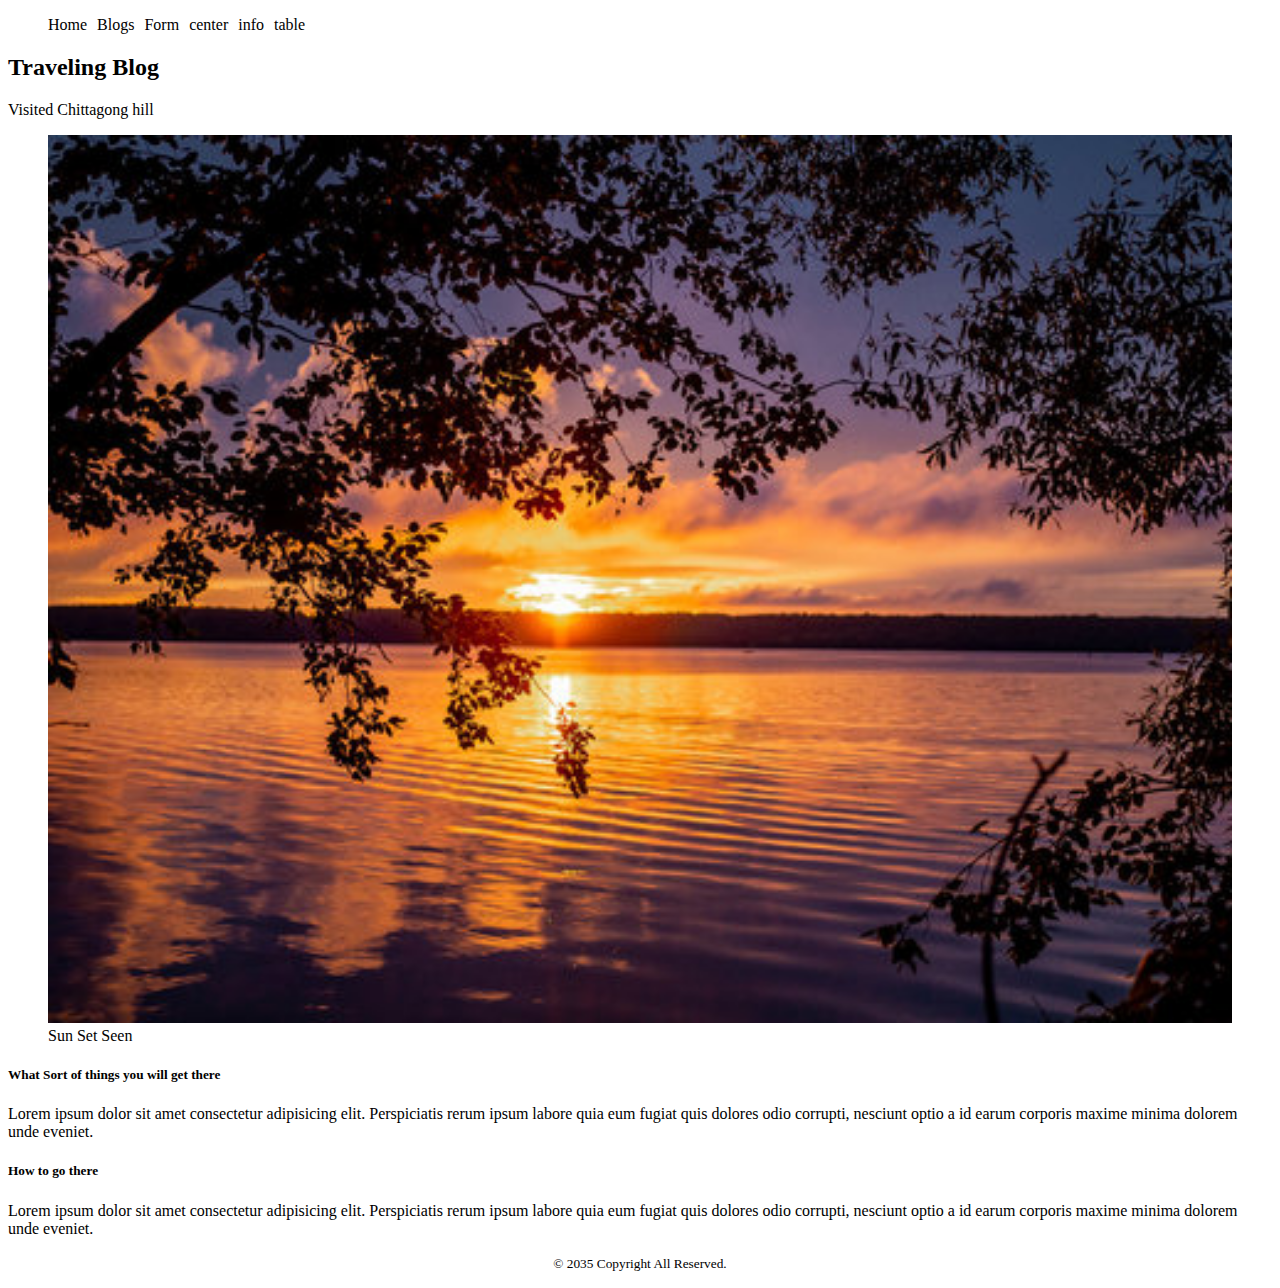
<file: index.html>
<!DOCTYPE html>
<html>
<head>
    <meta charset='utf-8'>
    <meta http-equiv='X-UA-Compatible' content='IE=edge'>
    <title>wallpaper</title>
    <meta name='viewport' content='width=device-width, initial-scale=1'>
    <link rel="icon" type="image/x-icon" href="img/favicon/deor-culture-logo-457x370.png">
    <link rel='stylesheet' type='text/css' media='screen' href='css/main.css'>
    <script src='js/main.js'></script>
</head>
<body>
    <header>
        <nav>
            <ul>
                <li><a href="index.html">Home</a></li>
                <li><a href="blogs.html">Blogs</a></li>
                <li><a href="Form.html">Form</a></li>
                <li><a href="center.html">center</a></li>
                <li><a href="info.html">info</a></li>
                <li><a href="table.html">table</a></li>
            </ul>
        </nav>
    </header>

    <main>
        <article>
            <header>
                <h2>Traveling Blog</h2>
                <p>Visited Chittagong hill</p>
            </header>
            <figure>
                <img width="100%" src="img/river-sunset-view.jpg" alt="">
                <figcaption>Sun Set Seen</figcaption>
            </figure>
            <section>
                <h5>What Sort of things you will get there</h5>
                <p>Lorem ipsum dolor sit amet consectetur adipisicing elit. Perspiciatis rerum ipsum labore quia eum fugiat quis dolores odio corrupti, nesciunt optio a id earum corporis maxime minima dolorem unde eveniet.</p>
            </section>
            <section>
                <h5>How to go there</h5>
                <p>Lorem ipsum dolor sit amet consectetur adipisicing elit. Perspiciatis rerum ipsum labore quia eum fugiat quis dolores odio corrupti, nesciunt optio a id earum corporis maxime minima dolorem unde eveniet.</p>
            </section>
        </article>
    </main>

    <footer style="text-align: center;">
        <p><small> &copy; 2035 Copyright All Reserved.</small></p>
    </footer>
</body>
</html>
</file>
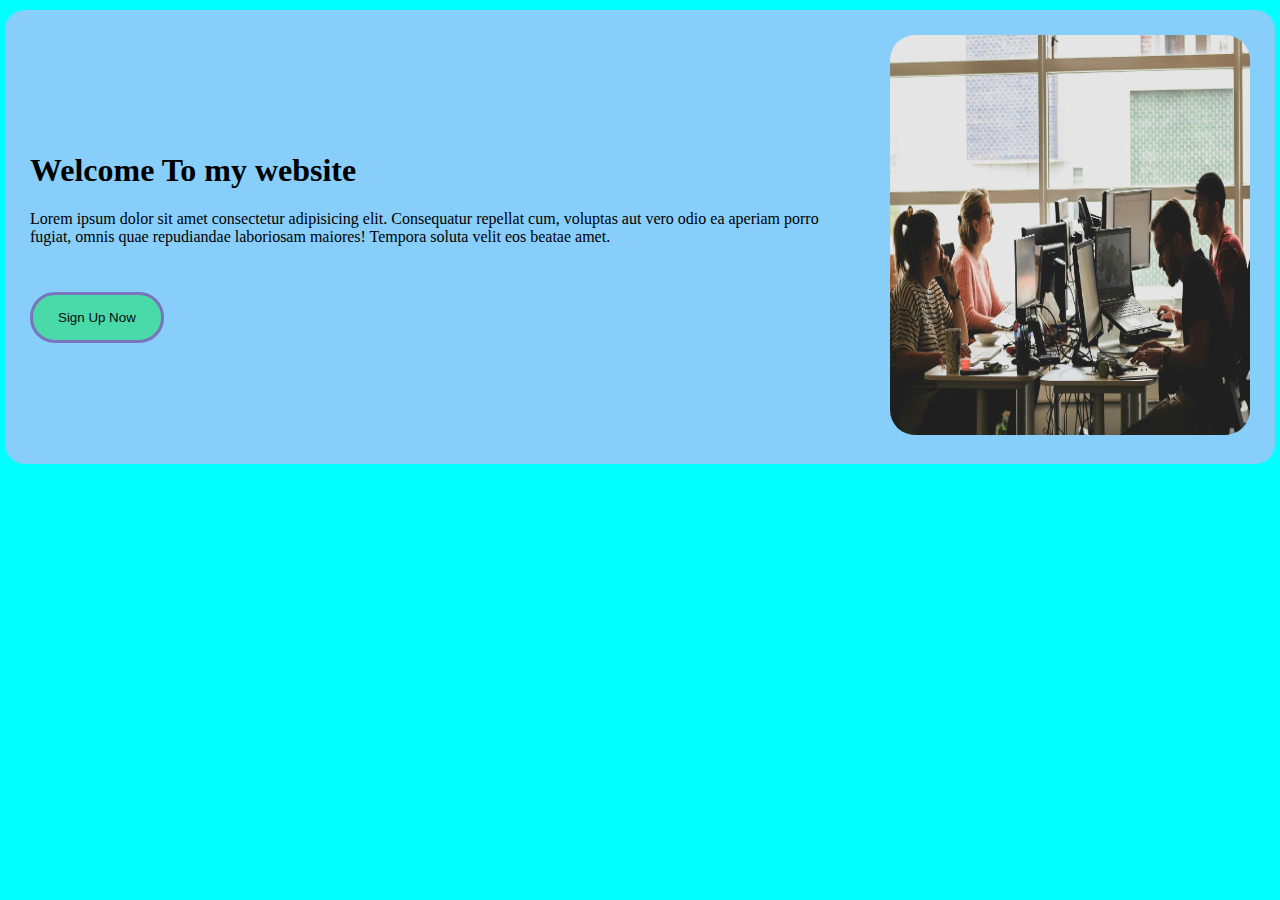
<file: banner.html>
<!DOCTYPE html>
<html lang="en">
<head>
    <meta charset="UTF-8">
    <meta name="viewport" content="width=device-width, initial-scale=1.0">
    <title>banner design</title>
    <style>
        body{
            background-color: aqua;
            max-width: 1270px;
            margin: 0 auto;
        }
        .banner-section{
            margin-top: 10px;
            padding: 5px;
            gap: 40px;
            align-items: center;
            display: flex;
            background-color: lightskyblue;
            padding: 25px;
            font-size: 1em;
            border-radius: 20px;
        }
        .banner-section img{
            width: 100%; 
            height: 400px;
            border-radius: 25px;
        }
        .banner-section button {
            background-color: rgb(74, 218, 170);
            padding: 15px 25px;
            border: 3px solid rgb(121, 116, 188);
            border-radius: 25px;
            margin-top: 30px;
            cursor: pointer;
            font-family: Arial, Helvetica, sans-serif;
        }
        .banner-section button:hover {
            box-shadow:   3px 3px rgb(116, 195, 240);
            padding: 16px 26px;
            transition: .35s;
        }
        a {
            text-decoration: none;
            color: rgb(8, 9, 9);
        }
    </style>
</head>
<body>
    <main>
        <section class="banner-section">
            <div>
                <h1>Welcome To my website</h1>
                <p>Lorem ipsum dolor sit amet consectetur adipisicing elit. Consequatur repellat cum, voluptas aut vero odio ea aperiam porro fugiat, omnis quae repudiandae laboriosam maiores! Tempora soluta velit eos beatae amet.</p>
                <button type="submit"><a href="">Sign Up Now</a></button>
            </div>

            <div>
                <img src="img/banner.jpg" alt="banner image">
            </div>
        </section>
    </main>
</body>
</html>
</file>
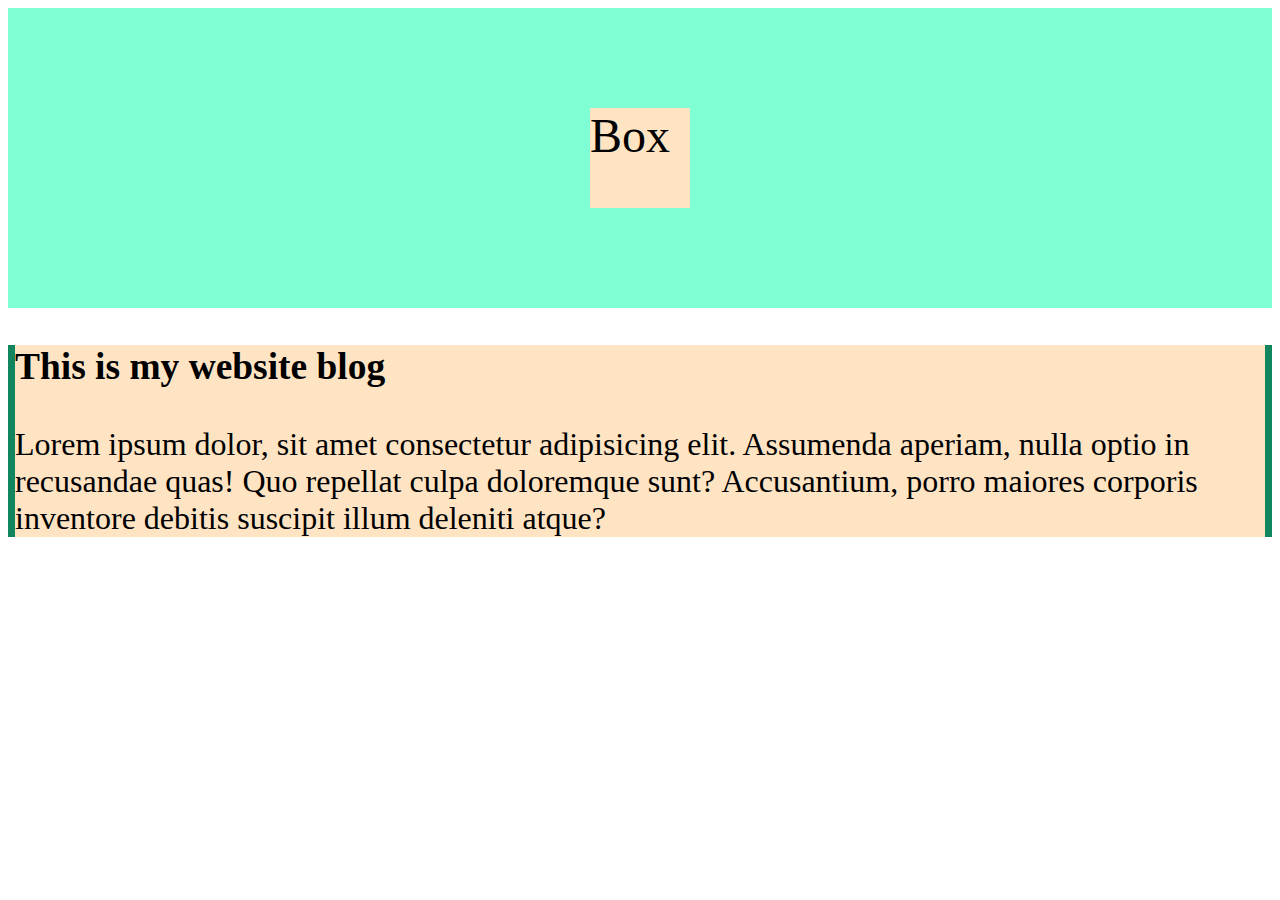
<file: center.html>
<!DOCTYPE html>
<html lang="en">
<head>
    <meta charset="UTF-8">
    <meta name="viewport" content="width=device-width, initial-scale=1.0">
    <title>flex center</title>
    <style>
        .container{
            background-color: aquamarine;
            height: 300px;
            display: flex;
            justify-content: center;
            align-items: center;
        }
        .box{
            background-color: bisque;
            height: 100px;
            width: 100px;
            font-size: 3em;
            display: flex;
        }

        .new-container{
            margin-top: 10px;
            background-color: rgb(17, 133, 94);
        }
        .blog{
            background-color: bisque;
            font-size: 2em;
            max-width: 1250px;
            margin: 0 auto;
        }
    </style>
</head>
<body>
    <div class="container">
        <div class="box">Box</div>
    </div>

    <div class="new-container">
        <div class="blog">
            <h3>This is my website blog</h3>
            <p>Lorem ipsum dolor, sit amet consectetur adipisicing elit. Assumenda aperiam, nulla optio in recusandae quas! Quo repellat culpa doloremque sunt? Accusantium, porro maiores corporis inventore debitis suscipit illum deleniti atque?</p>
        </div>
    </div>

</body>
</html>
</file>
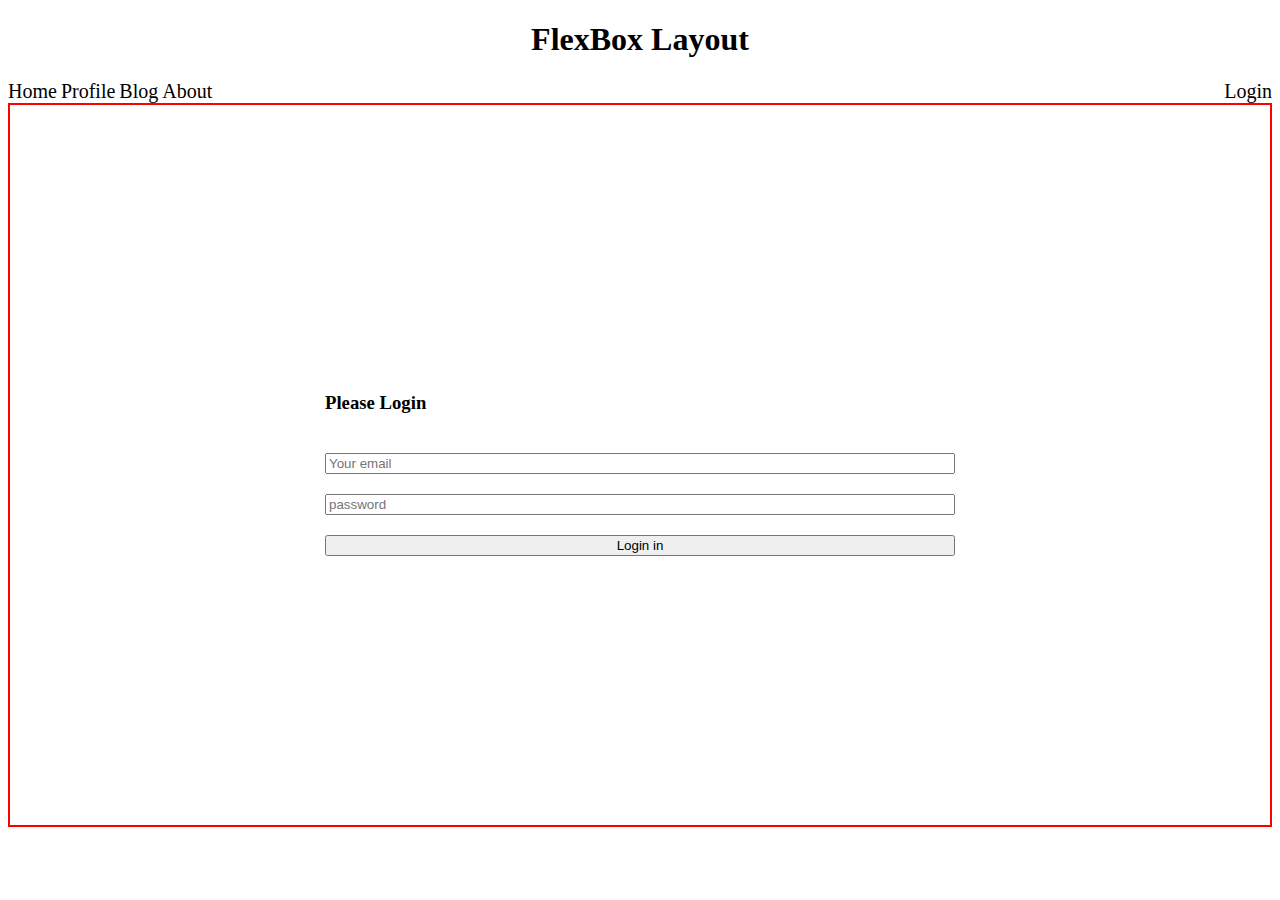
<file: flex-box.html>
<!DOCTYPE html>
<html lang="en">
<head>
    <meta charset="UTF-8">
    <meta name="viewport" content="width=device-width, initial-scale=1.0">
    <title>FlexBox</title>
    <style>
        nav {
            display: flex;
            justify-content: space-between;
        }
        nav a {
            text-decoration: none;
            color: black;
            text-transform: capitalize;
            font-size: 20px;
        }

        .login-container {
            display: flex;
            justify-content: center;
            align-items: center;
            border: 2px solid red;
            height: 80vh;
        }

        .login-form {
            display: flex;
            flex-direction: column;
            justify-content: center;
            width: 50%;
            /* border: 1px solid rebeccapurple; */
        }

        .login-form input {
            margin-top: 20px;
        }

    </style>
</head>
<body>
    <h1 style="text-align: center;">FlexBox Layout</h1>
    <nav>
        <div class="menu">
            <a href="">Home</a>
            <a href="">Profile</a>
            <a href="">Blog</a>
            <a href="">about</a>
        </div>
        <a href="">Login</a>
    </nav>
    <section class="login-container">
        <form class="login-form">
            <h3>Please Login</h3>
            <input type="email" name="" id="" placeholder="Your email" required>
            <input type="password" name="" id="" placeholder="password" required>
            <input type="submit" value="Login in">
        </form>
    </section>
</body>
</html>
</file>
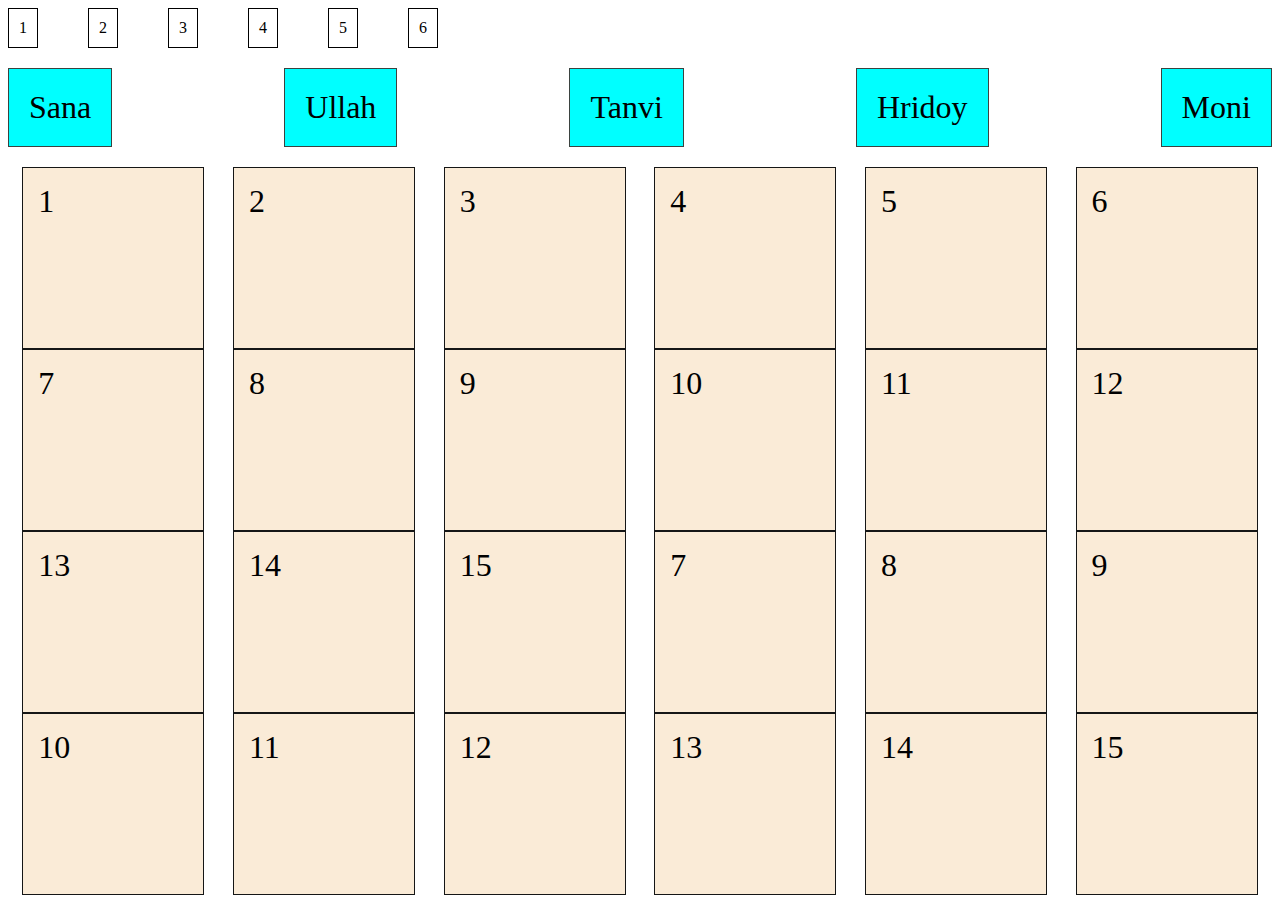
<file: flex.html>
<!DOCTYPE html>
<html lang="en">
<head>
    <meta charset="UTF-8">
    <meta name="viewport" content="width=device-width, initial-scale=1.0">
    <title>Flex</title>
    <style>
        .box-container div{
            /* border: 1px solid black; */
        }
        .box{
            padding: 10px;  
            border: 1px solid black;
        }
        .box-container {
            display: flex;
            gap: 50px;
        }

        .user{
            border: 1px solid rgb(59, 67, 64);
            background-color: aqua;
            padding: 20px;
            font-size: 2em;
            /* border-left: none; */
            
        }
        .user-container{
            display: flex;
            justify-content: space-between;
        }

        .card-container{
            margin-top: 20px;
            display: flex;
            justify-content: space-around;
            flex-wrap: wrap;
        }

        .card-item{
            border: 1px solid rgb(21, 22, 22);
            background-color: antiquewhite;
            padding: 15px;
            height: 150px;
            width: 150px;
            font-size: 2em;
        }

    </style>
</head>
<body>
    <div class="box-container">
        <div class="box">1</div>
        <div class="box">2</div>
        <div class="box">3</div>
        <div class="box">4</div>
        <div class="box">5</div>
        <div class="box">6</div>
    </div>

    <div class="user-container" style="margin-top: 20px;">
        <div class="user">Sana</div>
        <div class="user">Ullah</div>
        <div class="user">Tanvi</div>
        <div class="user">Hridoy</div>
        <div class="user">Moni</div>
    </div>

    <div class="card-container">
        <div class="card-item">1</div>
        <div class="card-item">2</div>
        <div class="card-item">3</div>
        <div class="card-item">4</div>
        <div class="card-item">5</div>
        <div class="card-item">6</div>
        <div class="card-item">7</div>
        <div class="card-item">8</div>
        <div class="card-item">9</div>
        <div class="card-item">10</div>
        <div class="card-item">11</div>
        <div class="card-item">12</div>
        <div class="card-item">13</div>
        <div class="card-item">14</div>
        <div class="card-item">15</div>
         <div class="card-item">7</div>
        <div class="card-item">8</div>
        <div class="card-item">9</div>
        <div class="card-item">10</div>
        <div class="card-item">11</div>
        <div class="card-item">12</div>
        <div class="card-item">13</div>
        <div class="card-item">14</div>
        <div class="card-item">15</div>
    </div>

</body>
</html>
</file>
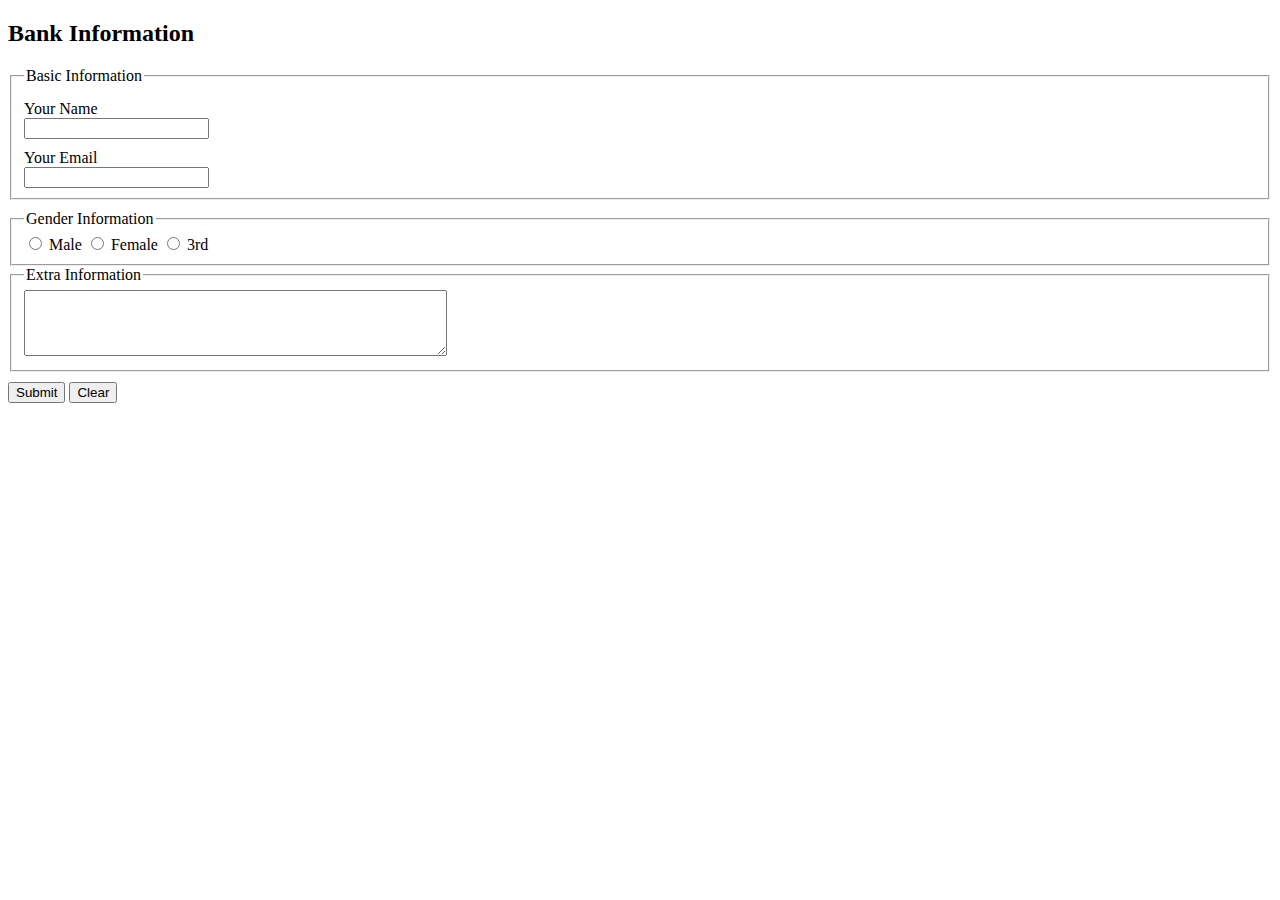
<file: Form.html>
<!DOCTYPE html>
<html lang="en">
<head>
    <meta charset="UTF-8">
    <meta name="viewport" content="width=device-width, initial-scale=1.0">
    <title>form</title>
    <link rel="stylesheet" href="css/form.css">
</head>
<body>
    <main>
        <section>
            <h2>Bank Information</h2>
            <form action="#">
                <fieldset class="basic-info">
                    <legend>Basic Information</legend>

                    <label for="name">Your Name</label>
                    <input type="text" name="" id="name">

                    <label for="email">Your Email</label>
                    <input type="email" name="" id="email">
                </fieldset>

                <fieldset class="gender-info" style="margin-top: 10px;">
                    <legend>Gender Information</legend>

                    <input type="radio" name="gender" id="male">
                    <label for="male">Male</label>

                    <input type="radio" name="gender" id="Female">
                    <label for="Female">Female</label>

                    <input type="radio" name="gender" id="3rd">
                    <label for="3rd">3rd</label>
                </fieldset>

                <fieldset class="extra-info" style="margin-bottom: 10px;">
                    <legend>Extra Information</legend>
                    <textarea cols="50" rows="4" name="Address" id=""></textarea>
                </fieldset>

                <input type="submit" value="Submit">
                <input type="reset" value="Clear">
            </form>
        </section>
    </main>
</body>
</html>
</file>
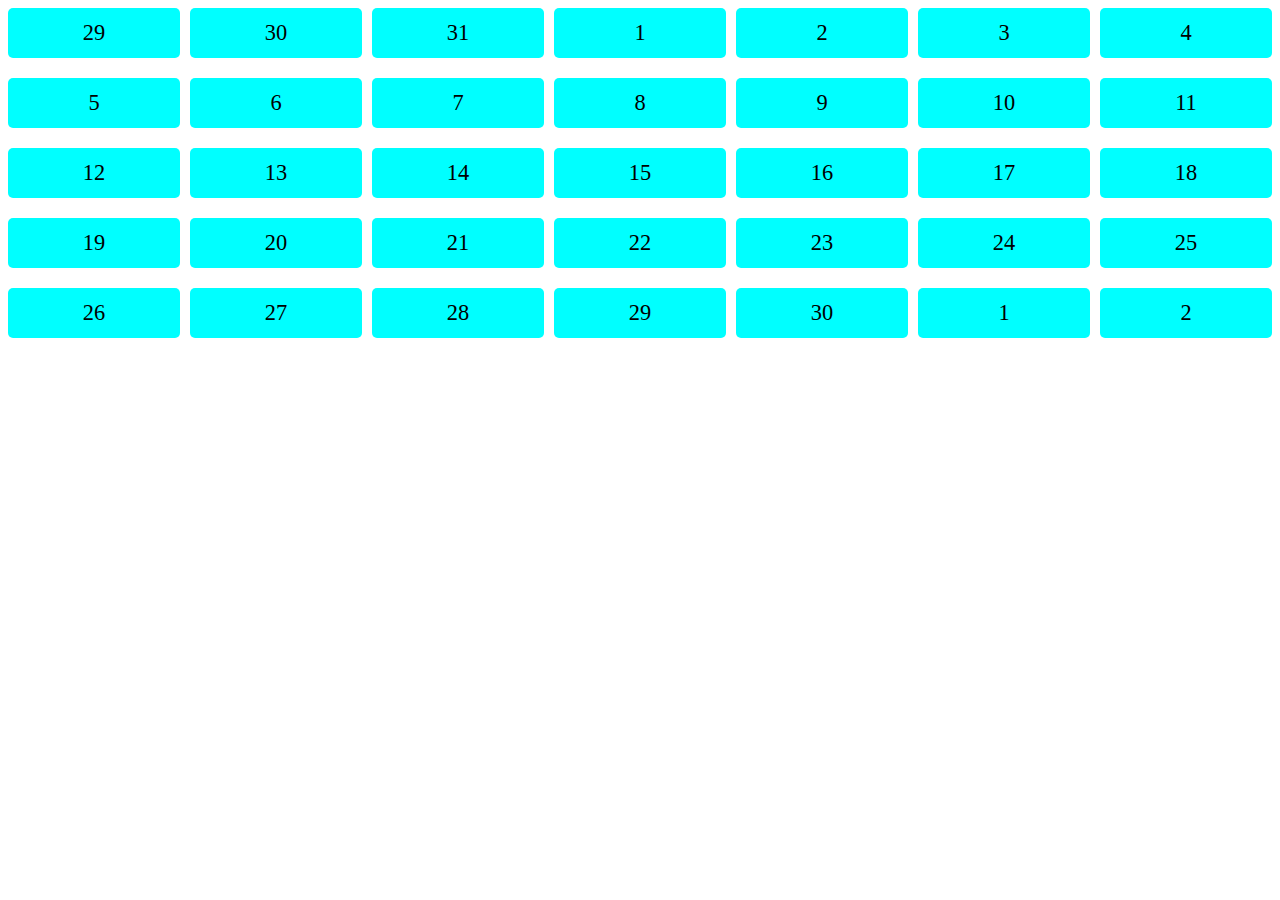
<file: gird-layout.html>
<!DOCTYPE html>
<html lang="en">
<head>
    <meta charset="UTF-8">
    <meta name="viewport" content="width=device-width, initial-scale=1.0">
    <title>Grid Layout</title>
    <style>
        .item {
            border: 1px solid aquamarine;
        }
        .item-container {
            border: 1px solid rebeccapurple;
            height: 80vh;
            display: grid;
            /* grid-template-columns: 200px 200px 200px 100px; */
            /* grid-template-columns: repeat(4, 1fr); */
            /* grid-template-columns: repeat(4, 1fr) 2fr; */
        }

        .container {
            display: grid;
            grid-template-columns: repeat(7, 1fr);
            row-gap: 20px;
            column-gap: 10px;
        }
        .date {
            background-color: aqua;
            border-radius: 5px;
            height: 50px;
            display: flex;
            justify-content: center;
            align-items: center;
            font-size: 1.4em;
        }
    </style>
</head>
<body>
    <!-- <h2>Explore Grid Layout : 2D Layout</h2>

    <div class="item-container">
        <div class="item">item - 1</div>
        <div class="item">item - 2</div>
        <div class="item">item - 3</div>
        <div class="item">item - 4</div>
        <div class="item">item - 5</div>
        <div class="item">item - 6</div>
        <div class="item">item - 7</div>
        <div class="item">item - 8</div>
        <div class="item">item - 9</div>
        <div class="item">item - 10</div>
        <div class="item">item - 11</div>
        <div class="item">item - 12</div>
        <div class="item">item - 13</div>
        <div class="item">item - 14</div>
        <div class="item">item - 15</div>
        <div class="item">item - 16</div>
        <div class="item">item - 17</div>
        <div class="item">item - 18</div>
        <div class="item">item - 19</div>
        <div class="item">item - 20</div>
    </div> -->

    <!-- Calender -->
    <div class="container">
        <div class="date">29</div>
        <div class="date">30</div>
        <div class="date">31</div>
        <div class="date">1</div>
        <div class="date">2</div>
        <div class="date">3</div>
        <div class="date">4</div>
        <div class="date">5</div>
        <div class="date">6</div>
        <div class="date">7</div>
        <div class="date">8</div>
        <div class="date">9</div>
        <div class="date">10</div>
        <div class="date">11</div>
        <div class="date">12</div>
        <div class="date">13</div>
        <div class="date">14</div>
        <div class="date">15</div>
        <div class="date">16</div>
        <div class="date">17</div>
        <div class="date">18</div>
        <div class="date">19</div>
        <div class="date">20</div>
        <div class="date">21</div>
        <div class="date">22</div>
        <div class="date">23</div>
        <div class="date">24</div>
        <div class="date">25</div>
        <div class="date">26</div>
        <div class="date">27</div>
        <div class="date">28</div>
        <div class="date">29</div>
        <div class="date">30</div>
        <div class="date">1</div>
        <div class="date">2</div>
    </div>

</body>
</html>
</file>
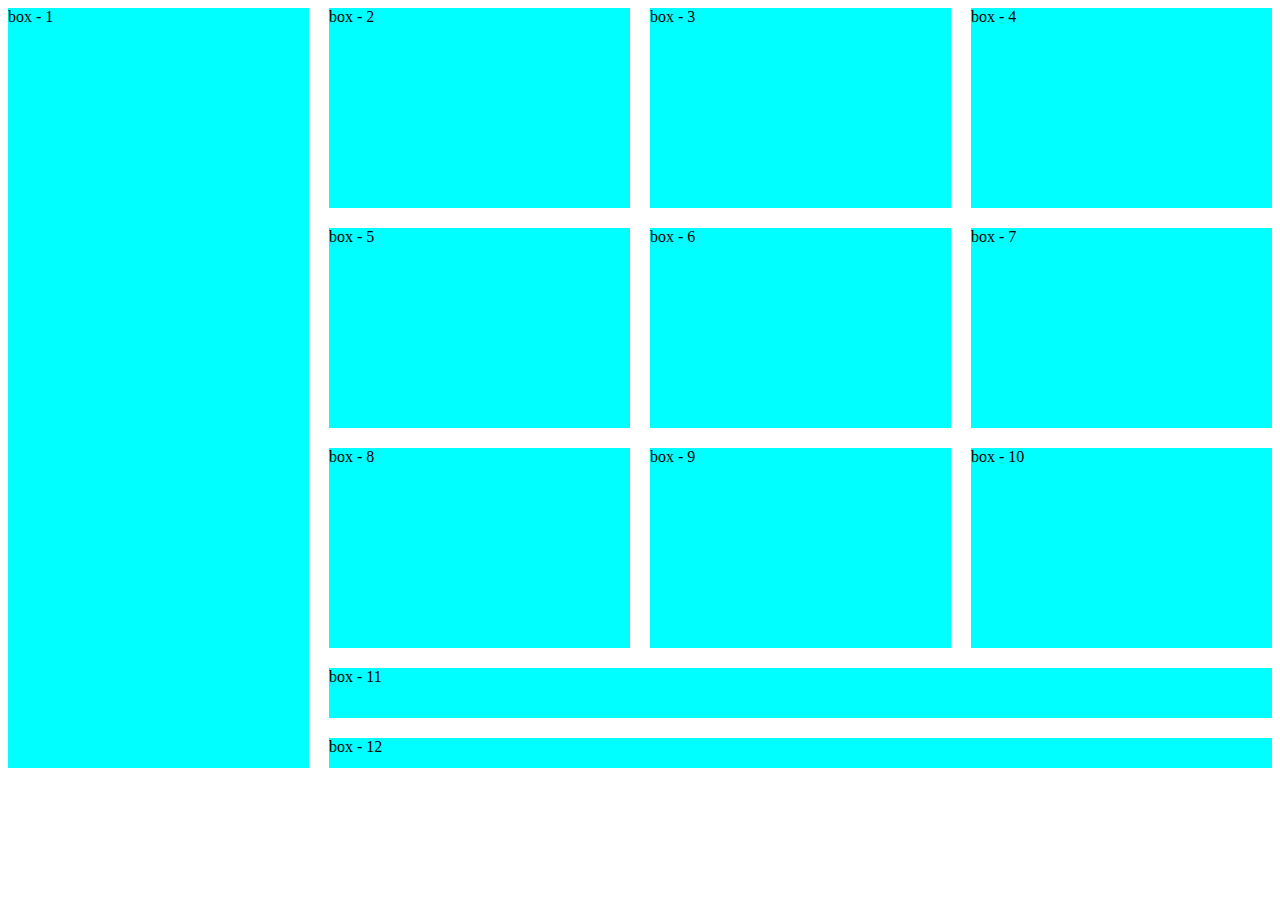
<file: gird.html>
<!DOCTYPE html>
<html lang="en">
<head>
    <meta charset="UTF-8">
    <meta name="viewport" content="width=device-width, initial-scale=1.0">
    <title>Document</title>
    <style>
        .container {
            display: grid;
            grid-template-columns: repeat(4, 1fr);
            grid-template-rows: repeat(3, 200px) 50px 30px;
            gap: 20px;
        }
        .box {
            background-color: aqua;
            gap: 5px;
        }
        #box-1{
            grid-row: span 5;
        }
        #box-11, #box-12 {
            grid-column: span 3;
        }
    </style>
</head>
<body>
    <!-- .container>.box#box-$*12 {Box - $} -->
    <div class="container">
        <div class="box" id="box-1">box - 1</div>
        <div class="box" id="box-2">box - 2</div>
        <div class="box" id="box-3">box - 3</div>
        <div class="box" id="box-4">box - 4</div>
        <div class="box" id="box-5">box - 5</div>
        <div class="box" id="box-6">box - 6</div>
        <div class="box" id="box-7">box - 7</div>
        <div class="box" id="box-8">box - 8</div>
        <div class="box" id="box-9">box - 9</div>
        <div class="box" id="box-10">box - 10</div>
        <div class="box" id="box-11">box - 11</div>
        <div class="box" id="box-12">box - 12</div>
    </div>
</body>
</html>
</file>
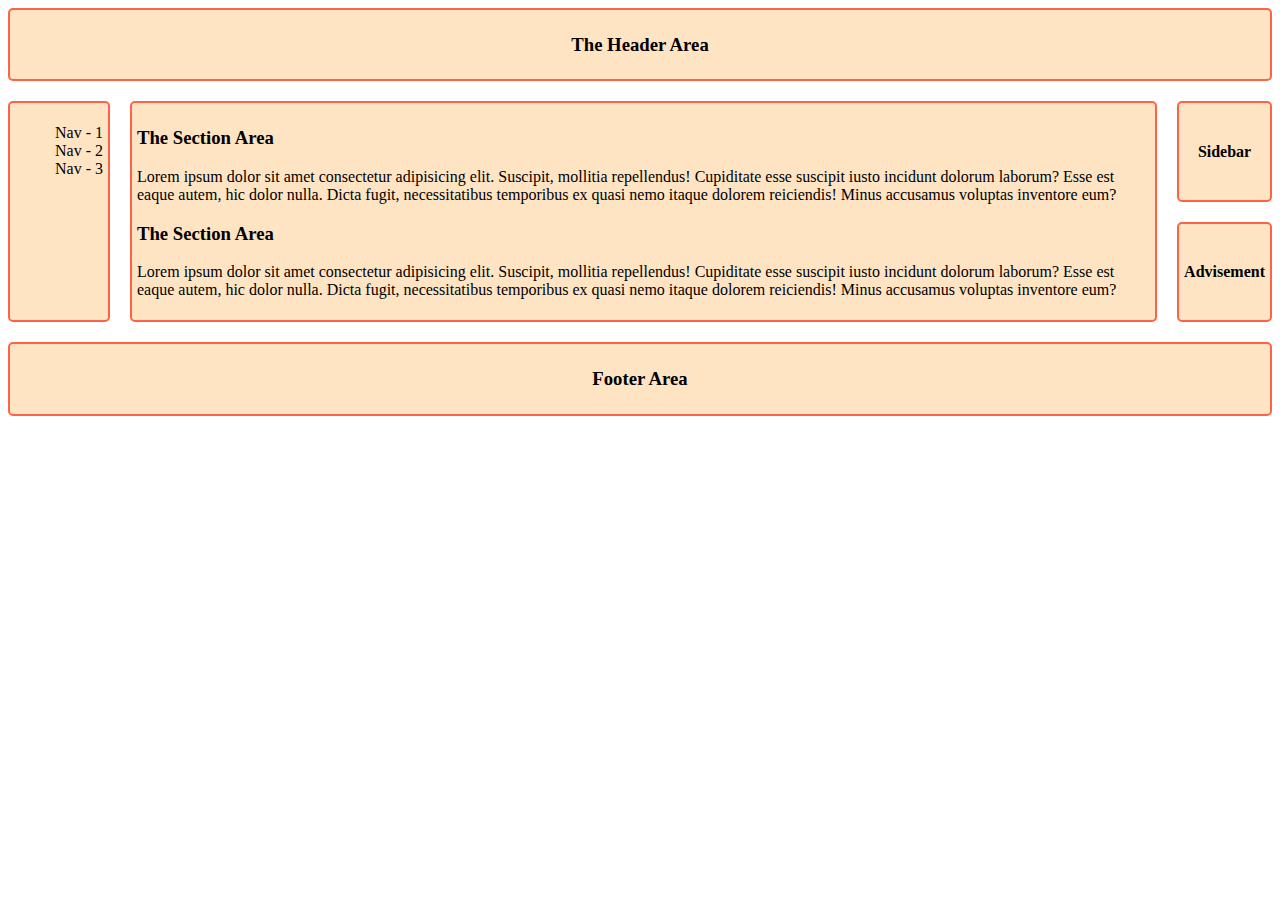
<file: Grid area layout and media query.html>
<!DOCTYPE html>
<html lang="en">
<head>
    <meta charset="UTF-8">
    <meta name="viewport" content="width=device-width, initial-scale=1.0">
    <title>Gird Area Layout And Media Query</title>
    <style>
        a {
            text-decoration: none;
            color: black;
        }
        li {
            list-style: none;
        }
        .header, .nav, .main, .sidebar, .advisement, .footer {
            background-color: bisque;
            border: 2px solid tomato;
            padding: 5px;
            border-radius: 5px;
        }

        .header {
            grid-area: header;
            text-align: center;
        }
        .nav {
            grid-area: nav;
        }
        .main {
            grid-area: main;
        }
        .sidebar {
            grid-area: sidebar;
            display: flex;
            justify-content: center;
            align-items: center;
        }
        .advisement {
            grid-area: advisement;
            display: flex;
            justify-content: center;
            align-items: center;
        }
        .footer {
            grid-area: footer;
            text-align: center;
        }

        .container {
            display: grid;
            gap: 20px;
            grid-template-areas: 
            "header header header header"
            "nav    main   main   sidebar"
            "nav    main   main advisement"
            "footer footer footer footer"
            ;
        }

        @media screen and (max-width: 576px) {
            .container {
                display: grid;
                gap: 10px;
                grid-template-areas: 
                "header"
                "nav"
                "main"
                "sidebar"
                "advisement"
                "footer";
            }
        }

        @media screen and (min-width: 576px) and (max-width: 992px) {
            .container {
                display: grid;
                gap: 15px;
                grid-template-areas: 
                "header  header  header"
                "nav     nav     nav"
                "sidebar main    main" 
                "advisement footer footer"
                ;
            }
        }

    </style>
</head>
<body class="container">
    <header class="header">
        <h3>The Header Area</h3>
    </header>

    <nav class="nav">
        <ul>
            <li><a href="">Nav - 1</a></li>
            <li><a href="">Nav - 2</a></li>
            <li><a href="">Nav - 3</a></li>
        </ul>
    </nav>

    <main class="main">
        <article>
            <h3>The Section Area</h3>
            <p>Lorem ipsum dolor sit amet consectetur adipisicing elit. Suscipit, mollitia repellendus! Cupiditate esse suscipit iusto incidunt dolorum laborum? Esse est eaque autem, hic dolor nulla. Dicta fugit, necessitatibus temporibus ex quasi nemo itaque dolorem reiciendis! Minus accusamus voluptas inventore eum?</p>
        </article>
        <article>
             <h3>The Section Area</h3>
            <p>Lorem ipsum dolor sit amet consectetur adipisicing elit. Suscipit, mollitia repellendus! Cupiditate esse suscipit iusto incidunt dolorum laborum? Esse est eaque autem, hic dolor nulla. Dicta fugit, necessitatibus temporibus ex quasi nemo itaque dolorem reiciendis! Minus accusamus voluptas inventore eum?</p>
        </article>
    </main>

        <div class="sidebar">
            <h4>Sidebar</h4>
        </div>
        <div class="advisement">
            <h4>Advisement</h4>
        </div>

    <footer class="footer">
        <h3>Footer Area</h3>
    </footer>
</body>
</html>
</file>
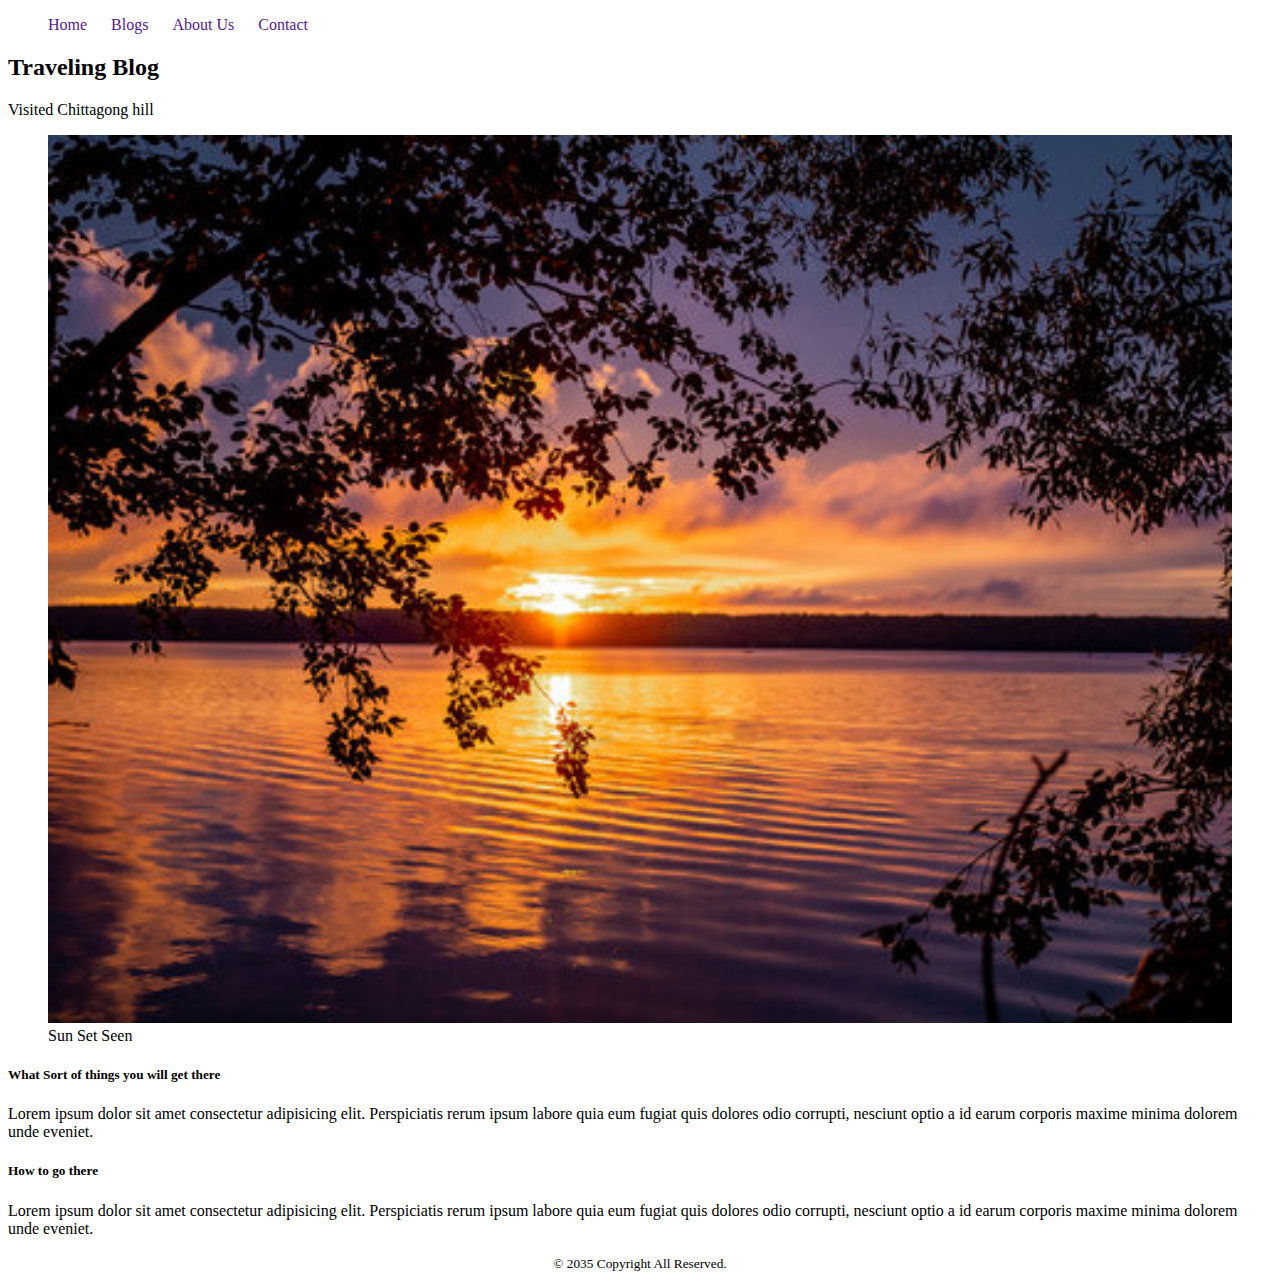
<file: info.html>
<!DOCTYPE html>
<html lang="en">
<head>
    <meta charset="UTF-8">
    <meta name="viewport" content="width=device-width, initial-scale=1.0">
    <title>Html 5 Structure</title>
    <link rel="stylesheet" href="css/info.css">
</head>
<body>
    <header>
        <nav>
            <ul>
                <li><a href="">Home</a></li>
                <li><a href="">Blogs</a></li>
                <li><a href="">About Us</a></li>
                <li><a href="">Contact</a></li>
            </ul>
        </nav>
    </header>
    <main>
        <article>
            <header>
                <h2>Traveling Blog</h2>
                <p>Visited Chittagong hill</p>
            </header>
            <figure>
                <img width="100%" src="img/river-sunset-view.jpg" alt="">
                <figcaption>Sun Set Seen</figcaption>
            </figure>
            <section>
                <h5>What Sort of things you will get there</h5>
                <p>Lorem ipsum dolor sit amet consectetur adipisicing elit. Perspiciatis rerum ipsum labore quia eum fugiat quis dolores odio corrupti, nesciunt optio a id earum corporis maxime minima dolorem unde eveniet.</p>
            </section>
            <section>
                <h5>How to go there</h5>
                <p>Lorem ipsum dolor sit amet consectetur adipisicing elit. Perspiciatis rerum ipsum labore quia eum fugiat quis dolores odio corrupti, nesciunt optio a id earum corporis maxime minima dolorem unde eveniet.</p>
            </section>
        </article>
    </main>
    <footer>
        <p><small> &copy; 2035 Copyright All Reserved.</small></p>
    </footer>
</body>
</html>
</file>
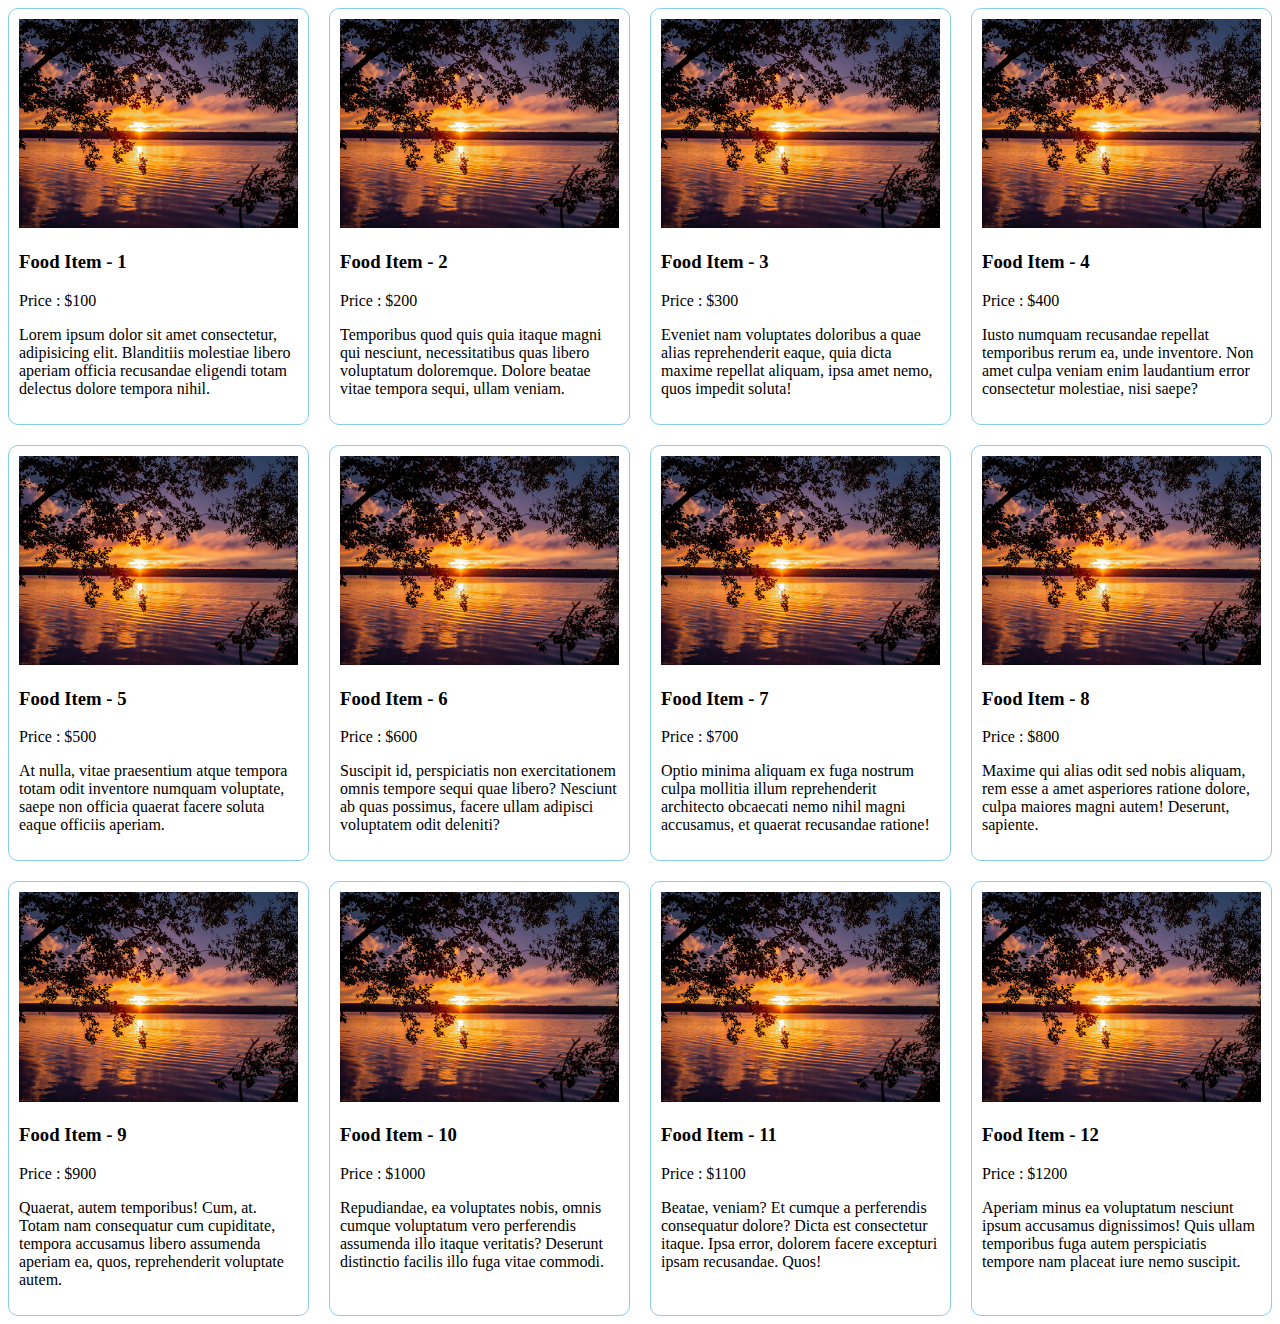
<file: media-query.html>
<!DOCTYPE html>
<html lang="en">
<head>
    <meta charset="UTF-8">
    <meta name="viewport" content="width=device-width, initial-scale=1.0">
    <title>Media Query</title>
    <style>
        .container {
            display: grid;
            grid-template-columns: repeat(4, 1fr);
            gap: 20px ;
        }

        .food {
            border: 1px solid skyblue;
            padding: 10px;
            border-radius: 10px;
        }
        .food img {
            width: 100%;
        }

        /* Smaller Device */
        @media screen and (max-width: 576px) {
            .container {
                grid-template-columns: repeat(1, 1fr);
            }
        }

        /* Medium Device */
        @media screen and (min-width: 577px) and (max-width: px) {
            .container {
                grid-template-columns: repeat(2, 1fr);
            }
        }

       
    </style>
</head>
<body>
    <!-- .container>.food*12>img[src="img/river-sunset-view.jpg"]+h3{Food Item - $}+p{Price : \$$00}+p>lorem20 -->
     
     <div class="container">
        <div class="food">
            <img src="img/river-sunset-view.jpg" alt="">
            <h3>Food Item - 1</h3>
            <p>Price : $100</p>
            <p>Lorem ipsum dolor sit amet consectetur, adipisicing elit. Blanditiis molestiae libero aperiam officia recusandae eligendi totam delectus dolore tempora nihil.</p>
        </div>
        <div class="food">
            <img src="img/river-sunset-view.jpg" alt="">
            <h3>Food Item - 2</h3>
            <p>Price : $200</p>
            <p>Temporibus quod quis quia itaque magni qui nesciunt, necessitatibus quas libero voluptatum doloremque. Dolore beatae vitae tempora sequi, ullam veniam.</p>
        </div>
        <div class="food">
            <img src="img/river-sunset-view.jpg" alt="">
            <h3>Food Item - 3</h3>
            <p>Price : $300</p>
            <p>Eveniet nam voluptates doloribus a quae alias reprehenderit eaque, quia dicta maxime repellat aliquam, ipsa amet nemo, quos impedit soluta!</p>
        </div>
        <div class="food">
            <img src="img/river-sunset-view.jpg" alt="">
            <h3>Food Item - 4</h3>
            <p>Price : $400</p>
            <p>Iusto numquam recusandae repellat temporibus rerum ea, unde inventore. Non amet culpa veniam enim laudantium error consectetur molestiae, nisi saepe?</p>
        </div>
        <div class="food">
            <img src="img/river-sunset-view.jpg" alt="">
            <h3>Food Item - 5</h3>
            <p>Price : $500</p>
            <p>At nulla, vitae praesentium atque tempora totam odit inventore numquam voluptate, saepe non officia quaerat facere soluta eaque officiis aperiam.</p>
        </div>
        <div class="food">
            <img src="img/river-sunset-view.jpg" alt="">
            <h3>Food Item - 6</h3>
            <p>Price : $600</p>
            <p>Suscipit id, perspiciatis non exercitationem omnis tempore sequi quae libero? Nesciunt ab quas possimus, facere ullam adipisci voluptatem odit deleniti?</p>
        </div>
        <div class="food">
            <img src="img/river-sunset-view.jpg" alt="">
            <h3>Food Item - 7</h3>
            <p>Price : $700</p>
            <p>Optio minima aliquam ex fuga nostrum culpa mollitia illum reprehenderit architecto obcaecati nemo nihil magni accusamus, et quaerat recusandae ratione!</p>
        </div>
        <div class="food">
            <img src="img/river-sunset-view.jpg" alt="">
            <h3>Food Item - 8</h3>
            <p>Price : $800</p>
            <p>Maxime qui alias odit sed nobis aliquam, rem esse a amet asperiores ratione dolore, culpa maiores magni autem! Deserunt, sapiente.</p>
        </div>
        <div class="food">
            <img src="img/river-sunset-view.jpg" alt="">
            <h3>Food Item - 9</h3>
            <p>Price : $900</p>
            <p>Quaerat, autem temporibus! Cum, at. Totam nam consequatur cum cupiditate, tempora accusamus libero assumenda aperiam ea, quos, reprehenderit voluptate autem.</p>
        </div>
        <div class="food">
            <img src="img/river-sunset-view.jpg" alt="">
            <h3>Food Item - 10</h3>
            <p>Price : $1000</p>
            <p>Repudiandae, ea voluptates nobis, omnis cumque voluptatum vero perferendis assumenda illo itaque veritatis? Deserunt distinctio facilis illo fuga vitae commodi.</p>
        </div>
        <div class="food">
            <img src="img/river-sunset-view.jpg" alt="">
            <h3>Food Item - 11</h3>
            <p>Price : $1100</p>
            <p>Beatae, veniam? Et cumque a perferendis consequatur dolore? Dicta est consectetur itaque. Ipsa error, dolorem facere excepturi ipsam recusandae. Quos!</p>
        </div>
        <div class="food">
            <img src="img/river-sunset-view.jpg" alt="">
            <h3>Food Item - 12</h3>
            <p>Price : $1200</p>
            <p>Aperiam minus ea voluptatum nesciunt ipsum accusamus dignissimos! Quis ullam temporibus fuga autem perspiciatis tempore nam placeat iure nemo suscipit.</p>
        </div>
     </div>

</body>
</html>
</file>
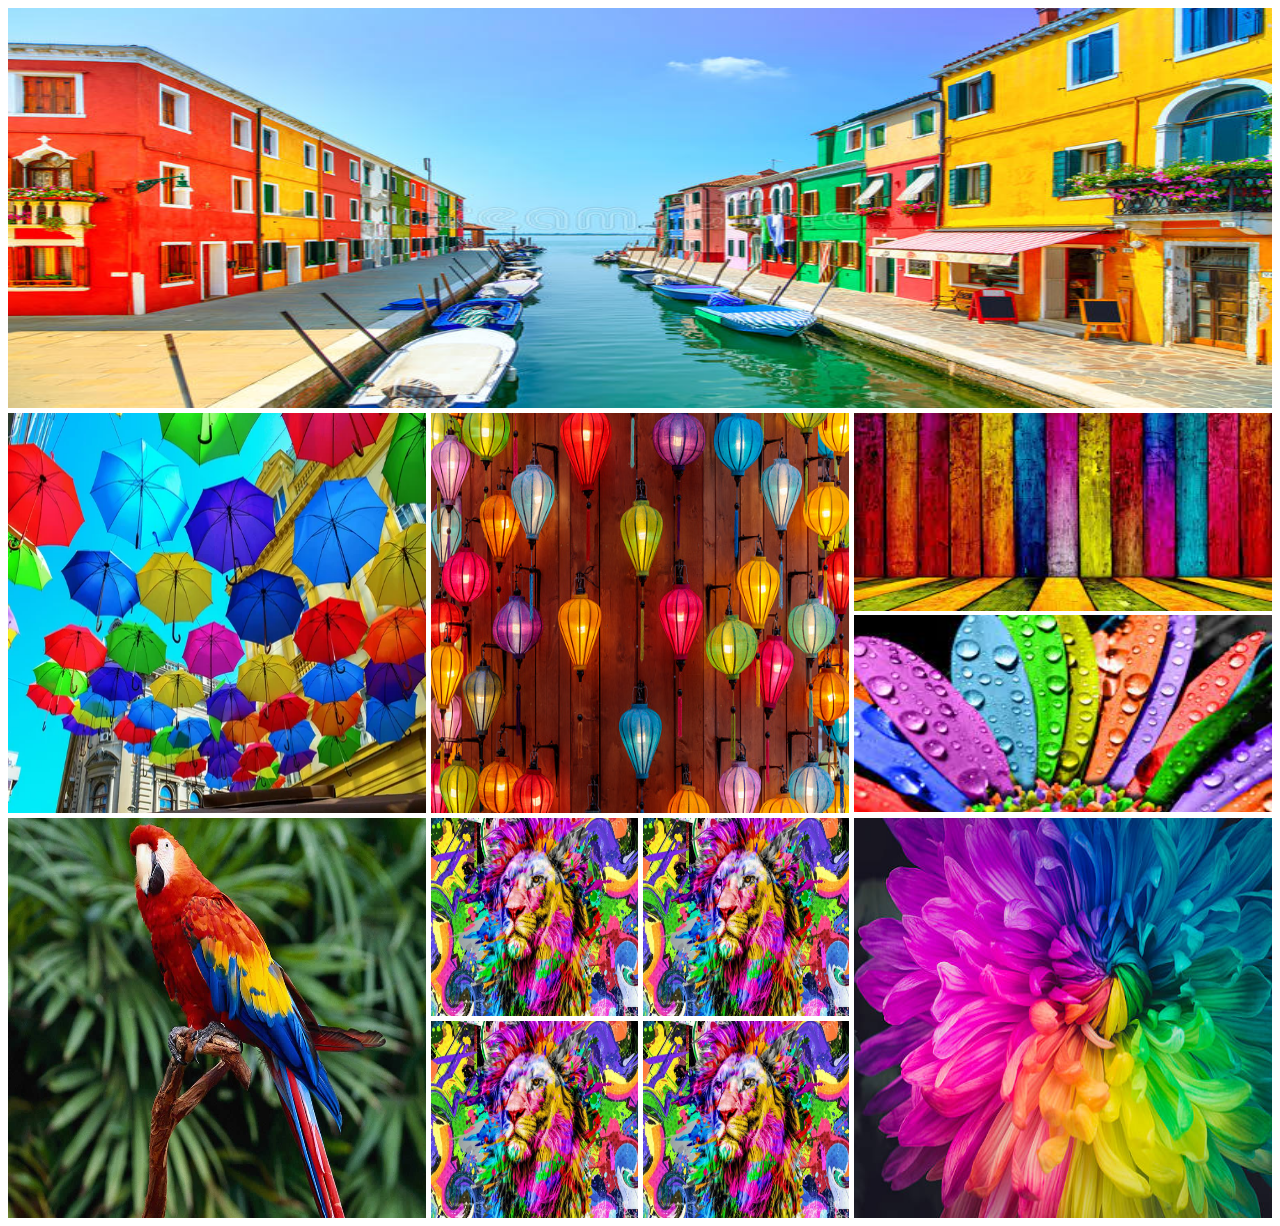
<file: Simple layout design with CSS flex, media query.html>
<!DOCTYPE html>
<html lang="en">
<head>
    <meta charset="UTF-8">
    <meta name="viewport" content="width=device-width, initial-scale=1.0">
    <title>Responsive Flex</title>
    <style>
        /* .container {
            display: flex;
            gap: 20px;
        }
        .box {
            background-color: blue;
            padding: 25px;
            border-radius: 10px;
        } */

        img {
            height: 100%;
            width: 100%;
        }

        .row {
            height: 400px;
            display: flex;
            gap: 5px;
            margin-bottom: 5px;
        }

        .row > div {
            flex: 1;
        }

        .vertical-collage img{
            /* height: 50%; */
            height: calc( (100% - 5px) / 2);
        }

        .square-collage {
            display: grid;
            grid-template-columns: repeat(2, 1fr);
            gap: 5px;
        }

        @media screen  and (max-width: 576px){
            .row {
                flex-direction: column;
                height: auto;
            }
            .square-collage {
                grid-template-columns: repeat(1, 1fr);
            }
        }
       @media screen and (min-width: 577px) and (max-width: 992px){
            .row {
                flex-direction: column;
                height: auto;
            }
       }

    </style>
</head>
<body>
    <!-- <h2>Flexible Flex</h2>
    <div class="container">
        <box class="box">
            <h3>First Box</h3>
            <p>Lorem ipsum dolor sit amet consectetur adipisicing elit. Non explicabo delectus molestias, minus tempore debitis aliquam quidem cum animi qui vel blanditiis! Doloremque ad facilis quod provident natus sequi quam?</p>
        </box>
        <box class="box">
            <h3>second Box</h3>
            <p>Lorem ipsum dolor sit amet consectetur adipisicing elit. Non explicabo delectus molestias, minus tempore debitis aliquam quidem cum animi qui vel blanditiis! Doloremque ad facilis quod provident natus sequi quam?</p>
        </box>
    </div> -->

    <main>
        <section>
            <div class="row">
                <img src="images/A.jpg" alt="">
            </div>

            <div class="row">
                <div>
                    <img src="images/B.jpg" alt="">
                </div>
                <div>
                    <img src="images/C.jpg" alt="">
                </div>
                <div class="vertical-collage">
                    <img src="images/D.jpg" alt="">
                    <img src="images/E.jpg" alt="">
                </div>
            </div>

            <div class="row">
                <div>
                    <img src="images/F.jpg" alt="">
                </div>
                <div class="square-collage">
                    <img src="images/G.jpg" alt="">
                    <img src="images/G.jpg" alt="">
                    <img src="images/G.jpg" alt="">
                    <img src="images/G.jpg" alt="">
                </div>
                <div>
                    <img src="images/H.jpg" alt="">
                </div>
            </div>

        </section>
    </main>
</body>
</html>
</file>
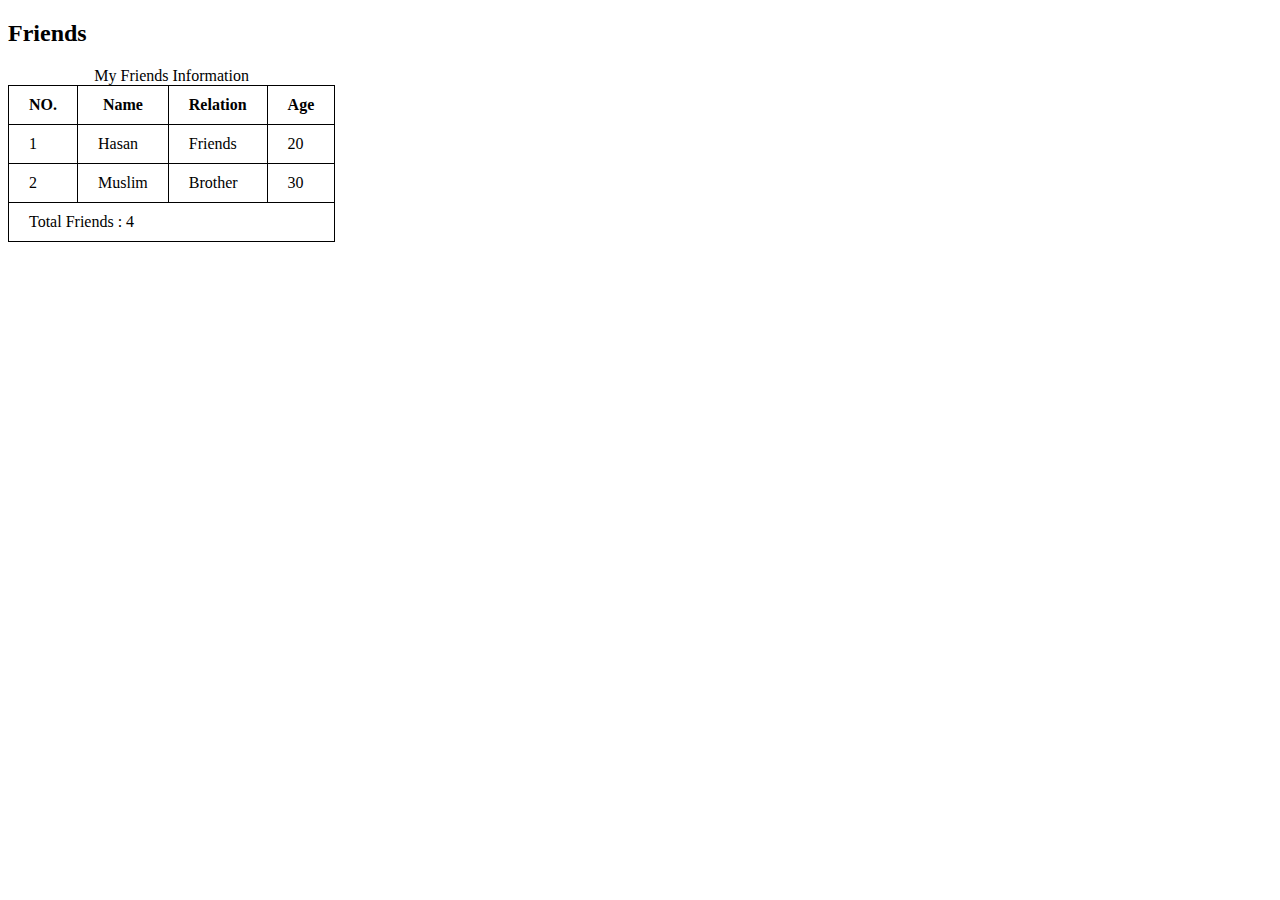
<file: table.html>
<!DOCTYPE html>
<html lang="en">
<head>
    <meta charset="UTF-8">
    <meta name="viewport" content="width=device-width, initial-scale=1.0">
    <title>Table Section</title>
    <style>
        table {
            border-collapse: collapse;
        }
        td, th {
            border: 1px solid black;
            padding: 10px 20px;
        }
    </style>
</head>
<body>
    <main>
        <section>
            <h2>Friends</h2>
            <table>
                <caption>My Friends Information</caption>
                <thead>
                    <tr>
                        <th>NO.</th>
                        <th>Name</th>
                        <th>Relation</th>
                        <th>Age</th>
                    </tr>
                </thead>

                <tbody>
                    <tr>
                        <td>1</td>
                        <td>Hasan</td>
                        <td>Friends</td>
                        <td>20</td>
                    </tr>
                    <tr>
                        <td>2</td>
                        <td>Muslim</td>
                        <td>Brother</td>
                        <td>30</td>
                    </tr>
                </tbody>

                <tfoot>
                    <td colspan="4"> Total Friends : 4</td>
                </tfoot>

            </table>
        </section>
    </main>
</body>
</html>
</file>
<file: css/main.css>
nav ul{
    display: flex;
}

nav li {
    list-style: none;
    margin-right: 10px;
}

nav li a {
    text-decoration: none;
    color: black;
}

nav li:hover {
    background-color: lightblue;
}
</file>
<file: css/form.css>
/* *{
    margin: 0;
    padding: 0;
}

section {
    width: 100%;
    height: 100%;
    background-color: aqua;
    padding-top: 8%;
}

section h2 {
    text-align: center;
    font-family: Arial, Helvetica, sans-serif;
    text-transform: capitalize;
    margin-bottom: 5%;
}

form {
    text-align: center;
    padding-bottom: 10%;
}

form label {
    text-align: center;
    display: block;
} */

form .basic-info label{
    display: block;
    margin-top: 10px;
}
</file>
<file: css/info.css>
/* *{
    margin: 0;
    padding: 0;
} */

nav li{
    list-style: none;
    display: inline;
    margin-right: 20px;
}

nav a{
    text-decoration: none;
}
nav ul li:hover{
    background-color: aqua;
    /* box-shadow: 20px; */
    border-radius: 20%;
    padding: 5px;
    transition-duration: 0.5s;
    box-shadow: 20px;
}

footer {
    text-align: center;
    margin-bottom: 0;
}
</file>
